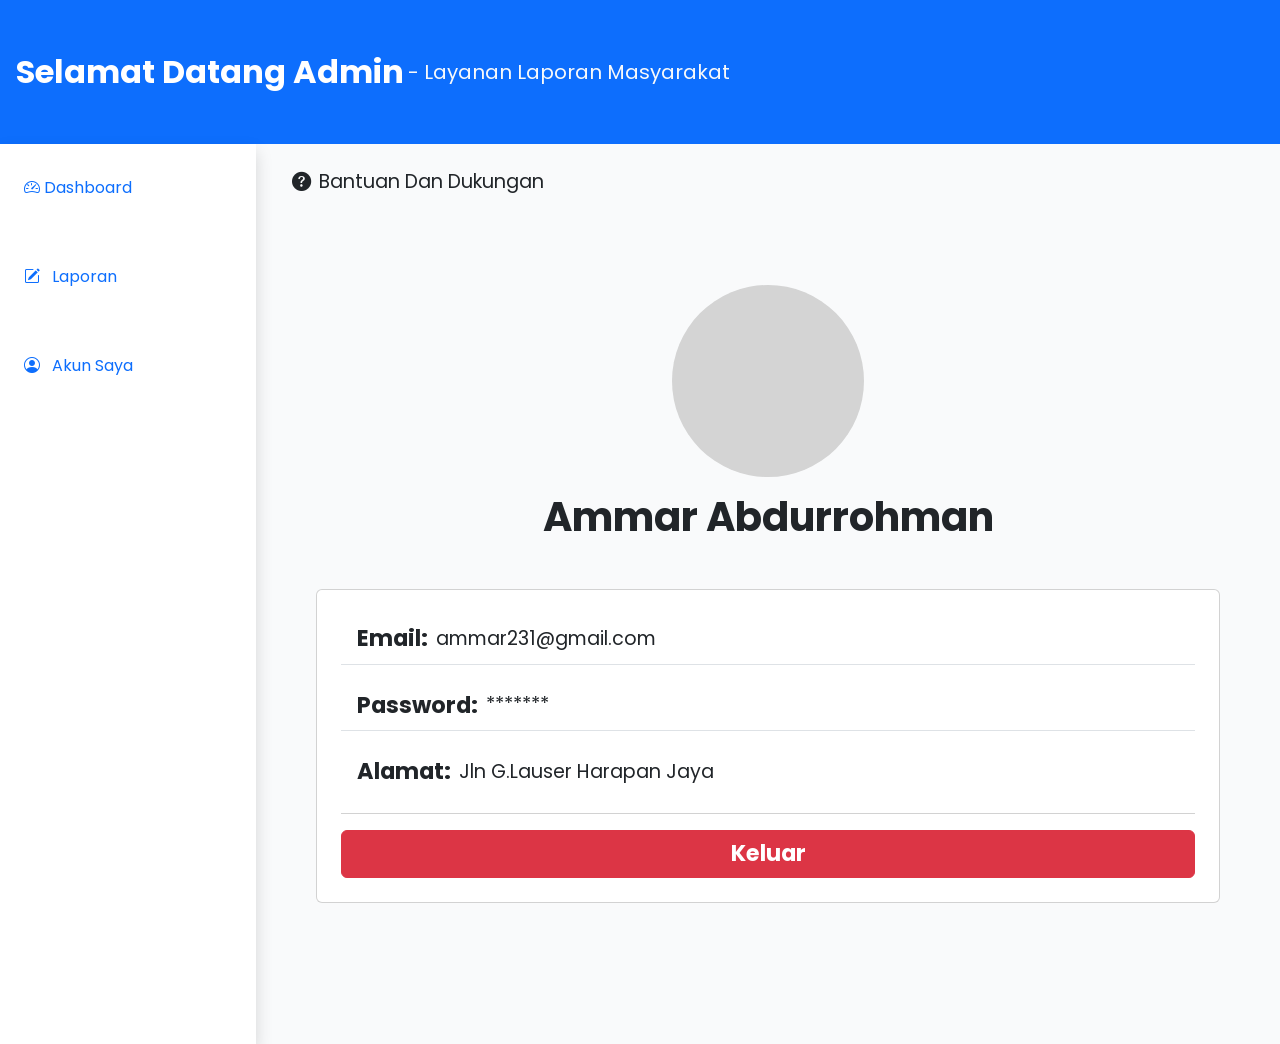
<file: profil.html>
<!doctype html>
<html lang="en">

<head>
    <meta charset="utf-8">
    <meta name="viewport" content="width=device-width, initial-scale=1">
    <title>Bootstrap demo</title>
    <!-- Swiper CSS -->
    <link rel="stylesheet" href="https://cdn.jsdelivr.net/npm/swiper@11/swiper-bundle.min.css">

    <!-- Link icon Boostrap -->
    <link rel="stylesheet" href="https://cdn.jsdelivr.net/npm/bootstrap-icons@1.13.1/font/bootstrap-icons.min.css">
    <!-- link css -->
    <link rel="stylesheet" href="profil.css">
    <!-- Link boostrap- -->
    <link href="https://cdn.jsdelivr.net/npm/bootstrap@5.3.8/dist/css/bootstrap.min.css" rel="stylesheet"
        integrity="sha384-sRIl4kxILFvY47J16cr9ZwB07vP4J8+LH7qKQnuqkuIAvNWLzeN8tE5YBujZqJLB" crossorigin="anonymous">
</head>

<body class="">

    <nav class="navbar navbar-dark bg-primary text-light w-100 py-md-5 py-4">
        <div class="d-flex ps-3 flex-column flex-md-row gap-1 align-items-center">
            <h1 class="navbar-brand fw-bold fs-2 m-0 h1 ">Selamat Datang Admin</h1>
            <p class="m-0 fs-5">- Layanan Laporan Masyarakat</p>
        </div>
    </nav>
    <div class="d-flex">
        <ul class="nav sidebar shadow bg-white flex-column gap-3 pt-4 text-white" style="width: 16rem">
            <li class="nav-item ms-2 ">
                <a class="nav-link active " aria-current="page" href="#"><i class="bi bi-speedometer2"></i>
                    Dashboard</a>
                <hr class="bg-secondary">
            </li>

            <li class="nav-item ms-2">
                <a class="nav-link" href="#"><i class="bi bi-pencil-square me-2"></i> Laporan</a>
                <hr class="bg-secondary">
            </li>
            <li class="nav-item  ms-2">
                <a class="nav-link" href="#"><i class="bi bi-person-circle me-2"></i> Akun Saya</a>
                <hr class="bg-secondary">
            </li>

        </ul>

        <div class="container d-flex flex-column align-items-start " style="min-height: 100vh;">
            <div class="d-flex  p-4 gap-2 help">
                <i class="bi bi-question-circle-fill"></i>
                <p>Bantuan Dan Dukungan</p>
            </div>

            <div class="container d-flex flex-column justify-content-center align-items-center p-1 p-md-5">
                <div class="profil-circle mb-3"></div>
                <h1 class="fw-bold  mb-5 text-center">Ammar Abdurrohman</h1>
                <div class="card p-4" style="width: 18rem;">
                    <ul class="list-group list-group-flush">

                        <li class="list-group-item d-flex align-items-center mb-3">
                            <div class="fw-bold label me-2">Email:</div><span>ammar231@gmail.com</span>
                        </li>
                        <li class="list-group-item d-flex align-items-center mb-3">
                            <div class="fw-bold label me-2">Password:</div><span>*******</span>
                        </li>
                        <li class="list-group-item d-flex align-items-center mb-3  ">
                            <div class="fw-bold label me-2">Alamat:</div><span>Jln G.Lauser Harapan Jaya</span>
                        </li>
                    </ul>
                    <button class="btn btn-danger fw-bold mt-3">Keluar</button>
                </div>
            </div>
        </div>
    </div>

    <!-- Main  Content -->
    <div class="nav-bottom justify-content-center ">
        <ul class="nav justify-content-between px-3 text-primary align-items-center gap-3">
            <li class="nav-item">
                <a class="nav-link active d-flex flex-column align-items-center" aria-current="page" href="index.html"><i
                        class="bi bi-speedometer2"></i>
                    Dashboard</a>
            </li>

            <li class="nav-item ">
                <a class="nav-link d-flex flex-column align-items-center" href="laporan.html"><i
                        class="bi bi-pencil-square me-2"></i> Laporan</a>
            </li>
            <li class="nav-item">
                <a class="nav-link d-flex flex-column align-items-center" href="profil.html"><i
                        class="bi bi-person-circle me-2"></i> Akun Saya</a>
            </li>
        </ul>
    </div>





    <!-- Link Bostrap Js -->
    <script src="https://cdn.jsdelivr.net/npm/bootstrap@5.3.8/dist/js/bootstrap.bundle.min.js"
        integrity="sha384-FKyoEForCGlyvwx9Hj09JcYn3nv7wiPVlz7YYwJrWVcXK/BmnVDxM+D2scQbITxI"
        crossorigin="anonymous"></script>

</body>

</html>
</file>
<file: profil.css>
@import url('https://fonts.googleapis.com/css2?family=Poppins:wght@400;600;700&display=swap');

* {
    padding: 0;
    margin: 0;
    box-sizing: border-box;
}

html {
    font-family: 'Poppins';
    /* font-size: 62.5%; */

}

body {
    font-family: 'Poppins' !important;
    background-color: #F9FAFB !important;

}

.help {
    font-size: 1.2rem;
}

/* Main-Content */
.profil-circle {
    width: 12rem;
    height: 12rem;
    background-color: #D4D4D4;
    border-radius: 50%;
}

.container-fluid {
    min-height: 80vh !important;
    display: flex;
    justify-content: center;
    align-items: center;
}


.card {
    width: 100% !important;
}

.card li .label {
    font-size: 1.4rem;
}

.card ul li span {
    font-size: 1.2rem;
}

.card button {
    font-size: 1.4rem;
}

.navbar span {
    font-size: 2rem;
}

/* Sidebar */
.sidebar {
    height: 100vh;
    position: sticky;
    top: 0;
    left: 0;
    flex-shrink: 0;
    display: block;
}

/* .sidebar li a{
    font-size: 1.6rem !important;
} */




/* Nav bottom */
.nav-bottom {
    background-color: white !important;
    position: sticky;
    bottom: 0;
    left: 0;
    width: 100%;
    height: 80px;
    border-top-left-radius: 10px;
    border-top-right-radius: 10px;
    display: none;

}

.nav-bottom li a {
    font-size: 1rem;
}

.nav-bottom i {
    font-size: 2rem;
}

@media screen and (max-width:992px) {
    /* html{
        font-size: 14px;
    } */

    .sidebar {
        width: 14rem !important;
    }
}

@media screen and (max-width:768px) {

    /* html{
        font-size: 65%;
    } */
    .sidebar {
        display: none !important;
    }

    .nav-bottom {
        display: flex;
    }
}

@media screen and (max-width:400px) {
    html {
        font-size: 85%;
    }
}
</file>
